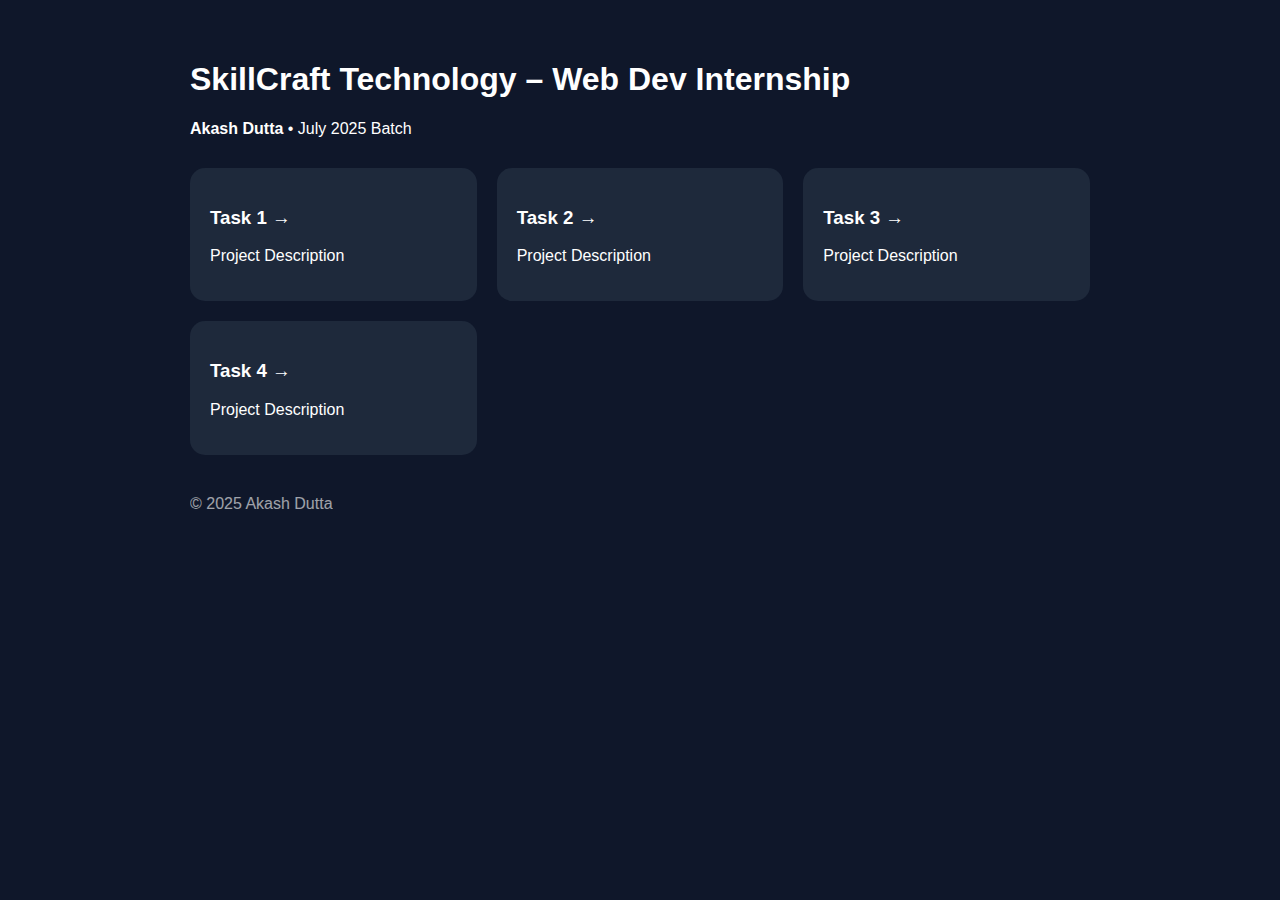
<file: index.html>
<!DOCTYPE html>
<html lang="en">
<head>
<meta charset="UTF-8">
<meta name="viewport" content="width=device-width, initial-scale=1.0">
<title>SkillCraft Internship – Akash Dutta</title>
<style>
body{
font-family:Arial, sans-serif;
background:#0f172a;
color:white;
margin:0;
padding:40px;
}
.wrap{max-width:900px;margin:auto}
.grid{
display:grid;
grid-template-columns:repeat(auto-fit,minmax(250px,1fr));
gap:20px;
margin-top:30px;
}
.card{
background:#1e293b;
padding:20px;
border-radius:15px;
text-decoration:none;
color:white;
transition:.2s;
}
.card:hover{
transform:translateY(-5px);
background:#334155;
}
.footer{
margin-top:40px;
opacity:.6;
}
</style>
</head>
<body>
<div class="wrap">
<h1>SkillCraft Technology – Web Dev Internship</h1>
<p><strong>Akash Dutta</strong> • July 2025 Batch</p>

<div class="grid">

<a class="card" href="./SCT_WD_1/">
<h3>Task 1 →</h3>
<p>Project Description</p>
</a>

<a class="card" href="./SCT_WD_2/">
<h3>Task 2 →</h3>
<p>Project Description</p>
</a>

<a class="card" href="./SCT_WD_3/">
<h3>Task 3 →</h3>
<p>Project Description</p>
</a>

<a class="card" href="./SCT_WD_4/">
<h3>Task 4 →</h3>
<p>Project Description</p>
</a>

</div>

<div class="footer">
© 2025 Akash Dutta
</div>

</div>
</body>
</html>
</file>
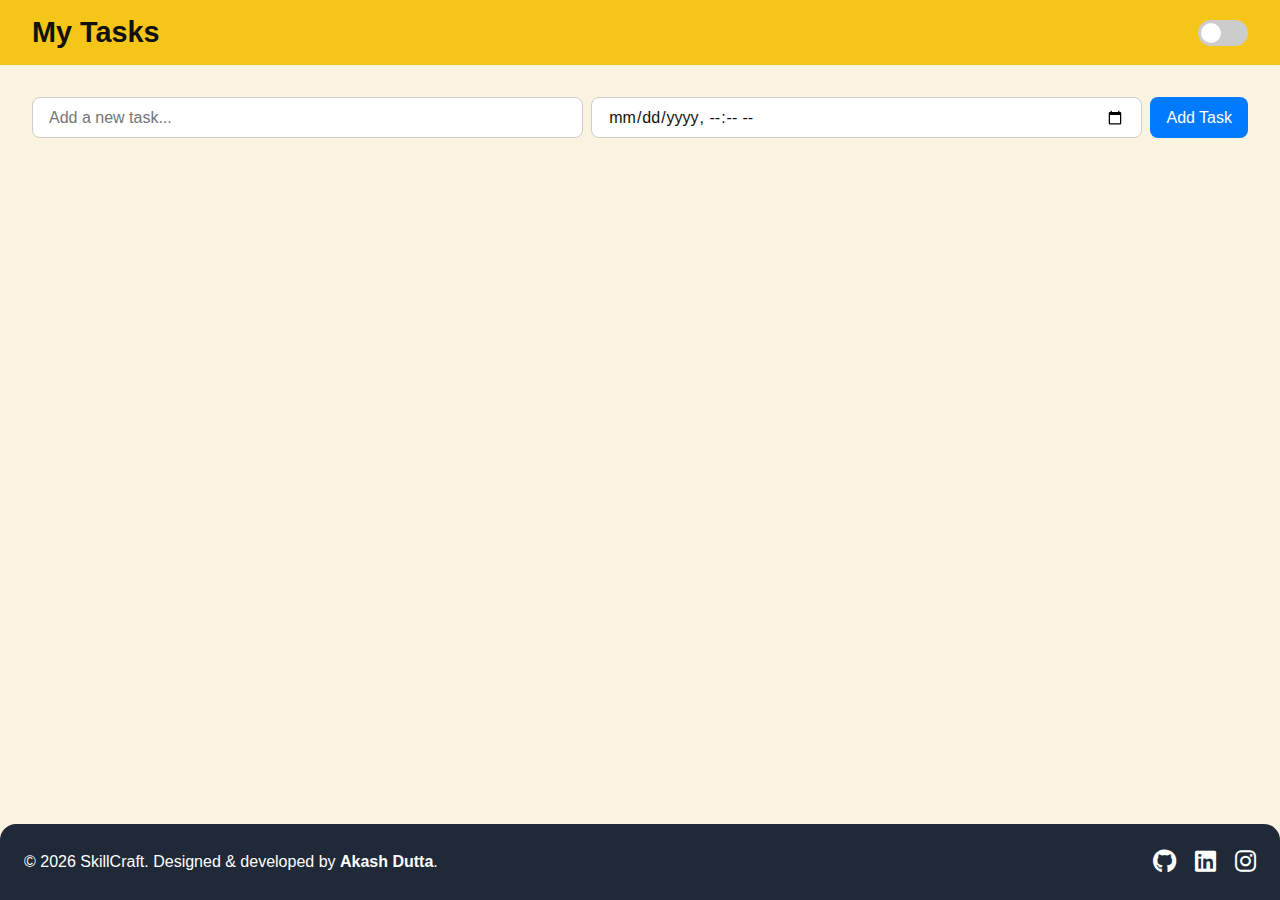
<file: SCT_WD_4/index.html>
<!DOCTYPE html>
<html lang="en">
<head>
  <meta charset="UTF-8" />
  <meta name="viewport" content="width=device-width, initial-scale=1.0"/>
  <title>To-Do-Web-App</title>
  <link rel="stylesheet" href="style.css"/>
  <link rel="stylesheet" href="https://cdnjs.cloudflare.com/ajax/libs/font-awesome/6.4.0/css/all.min.css" />

</head>
<body>
  <div class="app-container">
    <header>
  <h1>My Tasks</h1>
  <label class="switch">
    <input type="checkbox" id="darkModeToggle" />
    <span class="slider round"></span>
  </label>
</header>

    <main>
      <form id="taskForm">
        <input type="text" id="taskInput" placeholder="Add a new task..." required />
        <input type="datetime-local" id="taskDateTime" />
        <button type="submit">Add Task</button>
      </form>

      <section id="taskListSection">
        <ul id="taskList"></ul>
      </section>
    </main>

    <footer class="footer">
  <p>&copy; <span id="currentYear"></span> SkillCraft. Designed & developed by <strong>Akash Dutta</strong>.</p>
  
  <div class="socials">
    <a href="https://github.com/akashduttaa" target="_blank" rel="noreferrer">
      <i class="fab fa-github"></i>
    </a>
    <a href="https://linkedin.com/in/akash-dutta-ad/" target="_blank" rel="noreferrer">
      <i class="fab fa-linkedin"></i>
    </a>
    <a href="https://www.instagram.com/akashdutta___" target="_blank" rel="noreferrer">
      <i class="fab fa-instagram"></i>
    </a>
  </div>
</footer>

  </div>

  <script src="script.js"></script>
 

</body>
</html>
</file>
<file: SCT_WD_4/style.css>
* {
  margin: 0;
  padding: 0;
  box-sizing: border-box;
  font-family: 'Segoe UI', sans-serif;
}
html, body {
  height: 100%;
  background: var(--main-bg);
  color: var(--text-color);
  transition: background-color 0.3s, color 0.3s;
}

:root {
  --header-bg: #F5C518;
  --main-bg: #FAF3E0;
  --footer-bg: #1f2937;
  --btn-bg: #007bff;
  --task-bg: #e6e6e6;
  --text-color: #111;
}

/* Dark Theme */
body.dark {
  --header-bg: #1f1f1f;
  --main-bg: #121212;
  --footer-bg: #1f1f1f;
  --btn-bg: #0d6efd;
  --task-bg: #2c2c2c;
  --text-color: #f5f5f5;
}
body.dark, body.dark input, body.dark button {
  color: var(--text-color);
  background: var(--main-bg);
}

/* App Container */
.app-container {
  min-height: 100vh;
  display: flex;
  flex-direction: column;
  background: var(--main-bg);
}

/* Header */
header {
  background: var(--header-bg);
  padding: 1rem 2rem;
  display: flex;
  justify-content: space-between;
  align-items: center;
}
header h1 {
  font-size: 1.8rem;
}

/* Dark Mode Toggle */
.switch {
  position: relative;
  display: inline-block;
  width: 50px;
  height: 26px;
}
.switch input {
  opacity: 0;
  width: 0;
  height: 0;
}
.slider {
  position: absolute;
  cursor: pointer;
  top: 0; left: 0;
  right: 0; bottom: 0;
  background-color: #ccc;
  transition: 0.4s;
  border-radius: 26px;
}
.slider:before {
  position: absolute;
  content: "";
  height: 20px; width: 20px;
  left: 3px; bottom: 3px;
  background-color: white;
  transition: 0.4s;
  border-radius: 50%;
}
input:checked + .slider {
  background-color: #4caf50;
}
input:checked + .slider:before {
  transform: translateX(24px);
}

/* Main Content */
main {
  flex: 1;
  padding: 2rem;
  background: var(--main-bg);
}

/* Task Form */
form {
  display: flex;
  flex-wrap: wrap;
  gap: 0.5rem;
  margin-bottom: 1.5rem;
}
form input,
form button {
  padding: 0.6rem 1rem;
  border-radius: 8px;
  border: none;
  font-size: 1rem;
}
form input[type="text"],
form input[type="datetime-local"] {
  flex: 1;
  border: 1px solid #ccc;
  background-color: #fff;
  color: #111;
  transition: border 0.3s, background-color 0.3s;
}
body.dark form input[type="text"],
body.dark form input[type="datetime-local"] {
  background-color: #1e1e1e;
  border: 1px solid #444;
  color: #f5f5f5;
}
form input:focus {
  border-color: #007bff;
  outline: none;
}
form button {
  background: var(--btn-bg);
  color: white;
  cursor: pointer;
  transition: background 0.3s;
}
form button:hover {
  background: #0056b3;
}

/* Task List */
#taskList {
  list-style: none;
}
.task-item {
  background: var(--task-bg);
  padding: 1rem;
  margin-bottom: 0.6rem;
  border-radius: 8px;
  display: flex;
  justify-content: space-between;
  align-items: center;
  flex-wrap: wrap;
}
.task-item.completed {
  text-decoration: line-through;
  opacity: 0.6;
}
.task-item button {
  margin-left: 0.5rem;
  border: none;
  padding: 0.4rem 0.8rem;
  border-radius: 5px;
  cursor: pointer;
}

/* Footer */
.footer {
  background-color: var(--footer-bg);
  color: #ffffff;
  padding: 1.5rem;
  display: flex;
  flex-direction: column;
  align-items: center;
  justify-content: space-between;
  border-top-left-radius: 1rem;
  border-top-right-radius: 1rem;
  margin-top: 0;
  text-align: center;
  transition: background-color 0.3s ease;
}
.footer p {
  margin: 0;
  font-size: 1rem;
  line-height: 1.5;
}
.footer strong {
  font-weight: 600;
}
.footer .socials {
  display: flex;
  gap: 1.2rem;
  margin-top: 1rem;
}
.footer .socials a {
  color: #ffffff;
  font-size: 1.5rem;
  transition: color 0.3s ease;
  text-decoration: none;
}
.footer .socials a:hover {
  color: #6366f1;
}

/* Responsive Footer */
@media (min-width: 768px) {
  .footer {
    flex-direction: row;
    text-align: left;
  }
  .footer .socials {
    margin-top: 0;
  }
}
</file>
